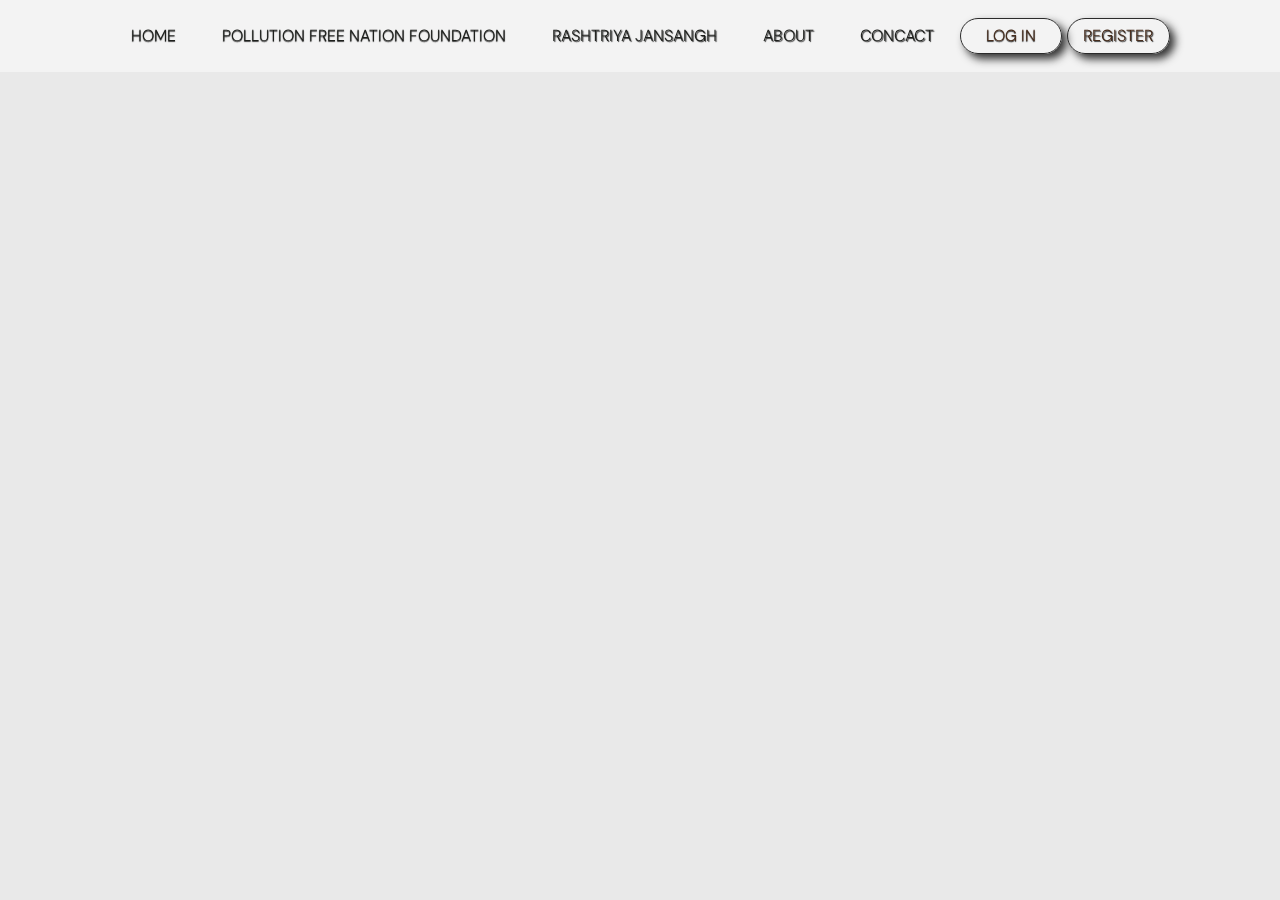
<file: navbar.html>
<!DOCTYPE html>
<html lang="en">
<head>
    <meta charset="UTF-8">
    <meta name="viewport" content="width=device-width, initial-scale=1.0">
    <title>NSSP</title>
    <link rel="stylesheet" href="index.css">
    <link rel="stylesheet" href="slideout.css">
    <link href="https://fonts.googleapis.com/css2?family=Inter:wght@300&display=swap" rel="stylesheet">
    <link href="https://fonts.googleapis.com/css2?family=Poppins:wght@100&display=swap" rel="stylesheet">
    <link href="https://fonts.googleapis.com/css2?family=Manrope:wght@200&display=swap" rel="stylesheet">
    <link href="https://fonts.googleapis.com/css2?family=DM+Sans:wght@300&display=swap" rel="stylesheet">
    <link href="https://fonts.googleapis.com/css2?family=Sora:wght@300&display=swap" rel="stylesheet">

</head>
<body>


        <div class="nav-bar">
        <!-- <div class="nav-logo">
            <img src="images/logo.jpeg" alt="Description of image">
        </div> -->
        <div class="nav-links-continer">
            <div class="nav-links"><a href="https://biki-chiradeep.github.io/NSSP/index.html">HOME</a></div>
            <div class="nav-links"><a href="https://biki-chiradeep.github.io/NSSP/pfnf.html">POLLUTION FREE NATION FOUNDATION</a></div>
            <div class="nav-links"><a href="https://biki-chiradeep.github.io/NSSP/rj.html">RASHTRIYA JANSANGH</a></div>
            <div class="nav-links"><a href="">ABOUT</a></div>
            <div class="nav-links"><a href="">CONCACT</a></div>
            <a class="nav-account-links" data-container-id="login-container">LOG IN</a>
            <a class="nav-account-links" data-container-id="login-container">REGISTER</a>
        </div>
        </div>

        <!-- <div class="nav-bar2">
            <div class="nav-bar2-subdivision">
                <div class="nav-logo2">
                    <img src="images/logo/logo1.jpeg" alt="Description of image">
                </div>
                <div class="nav-links-continer2">
                    <div class="nav-links"><a href="https://biki-chiradeep.github.io/NSSP/pfnf.html">POLLUTION FREE NATION FOUNDATION</a></div>
                </div>
            </div>
            <div class="nav-bar2-subdivision">
                <div class="nav-logo2">
                    <img src="images/logo/logo2.png" alt="Description of image">
                </div>
                <div class="nav-links-continer2">
                    <div class="nav-links"><a href="rj.html">RASHTRIYA JANSANGH</a></div>
                </div>
            </div>         -->
<!-- 
            <div class="nav-account-links-container">
                <a class="nav-account-links" data-container-id="login-container">LOG IN</a>
                <a class="nav-account-links" data-container-id="login-container">SIGN IN</a>
                <a class="nav-account-links" href="/donate.html">DONATE</a>
            </div> -->
    
        </div>

    <script  src="slideout.js" defer></script>
    <script  src="home.js" defer></script>
    <script src="js/cart.js"></script>

</body>
</html>
</file>
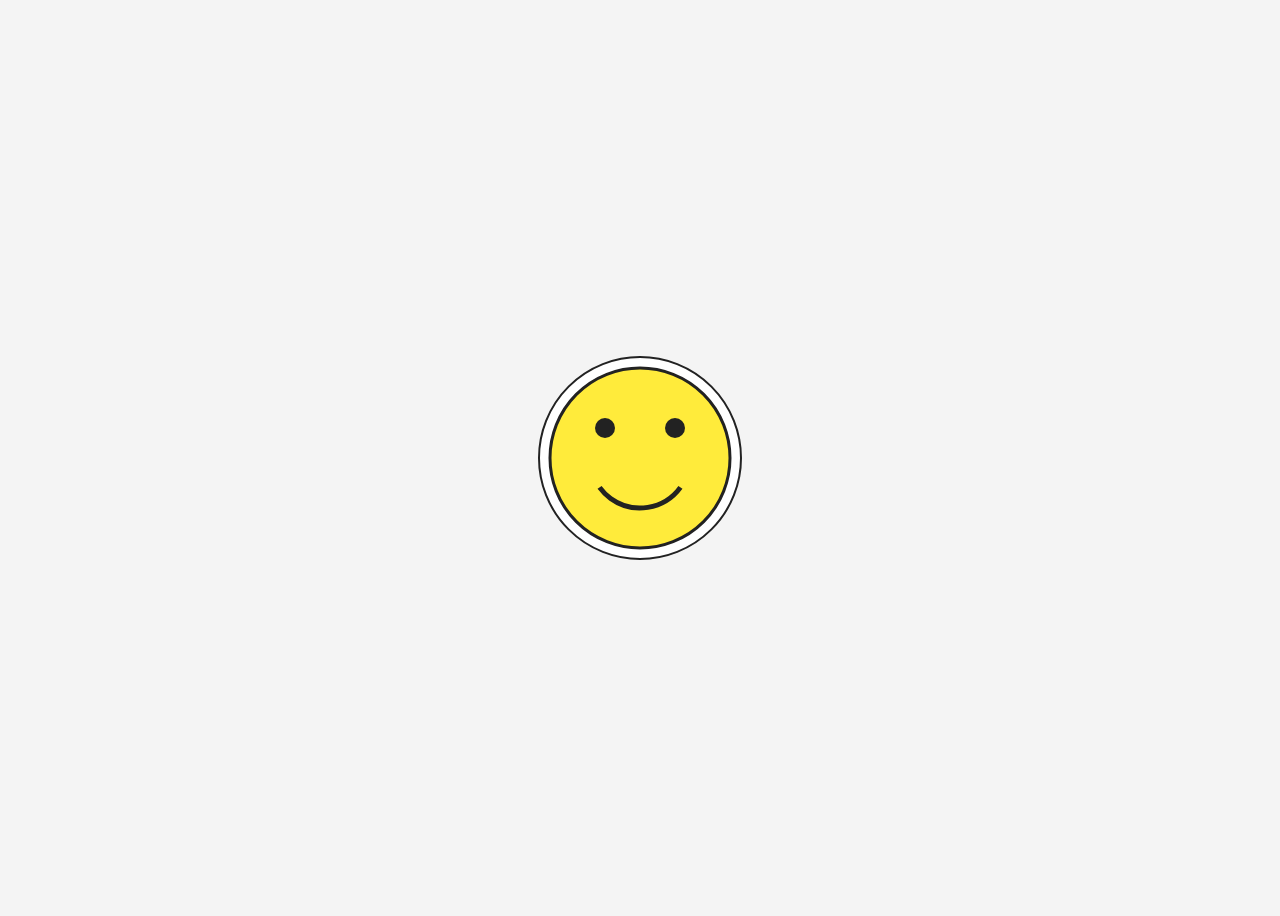
<file: smily.html>
<!DOCTYPE html>
<html lang="en">
<head>
  <meta charset="UTF-8">
  <title>Smiley Face Logo</title>
  <style>
    body {
      background: #f4f4f4;
      display: flex;
      justify-content: center;
      align-items: center;
      height: 100vh;
    }
    canvas {
      background: white;
      border: 2px solid #222;
      border-radius: 50%;
    }
  </style>
</head>
<body>
  <canvas id="smiley" width="200" height="200"></canvas>

  <script>
    const canvas = document.getElementById('smiley');
    const ctx = canvas.getContext('2d');

    // Face circle
    ctx.beginPath();
    ctx.arc(100, 100, 90, 0, Math.PI * 2); // center at (100,100), radius 90
    ctx.fillStyle = '#FFEB3B'; // Yellow face
    ctx.fill();
    ctx.strokeStyle = '#222';
    ctx.lineWidth = 3;
    ctx.stroke();

    // Left eye
    ctx.beginPath();
    ctx.arc(65, 70, 10, 0, Math.PI * 2);
    ctx.fillStyle = '#222';
    ctx.fill();

    // Right eye
    ctx.beginPath();
    ctx.arc(135, 70, 10, 0, Math.PI * 2);
    ctx.fillStyle = '#222';
    ctx.fill();

    // Smile (arc)
    ctx.beginPath();
    ctx.arc(100, 100, 50, 0.2 * Math.PI, 0.8 * Math.PI);
    ctx.strokeStyle = '#222';
    ctx.lineWidth = 5;
    ctx.stroke();
  </script>
</body>
</html>
</file>
<file: index.css>
* {
    margin: 0;
    padding: 0;
    box-sizing: border-box;
}
:root {
    --bg-color: #e9e9e9;
    --bg-color-rev: 	#bbdf85c4;
    --bg-color-rev-intro: #f5faeb5b;
    --text-color: #1d1f1c;
    --text-color-rev: #472d1d;
    --accent-color: #a35413;
    --accent-color-s3: #fffefeea;
    --accent-color-s2: #ffc08d;
    --accent-color-s1: #f5ffbb;
}
  
body {
    color: var(--text-color);
    background-color: var(--bg-color);
    line-height: 1.6;
    font-family: 'DM Sans', sans-serif;
    font-weight: 300;
    text-shadow: #333 0.5px 0.5px 1px;
}

.nav-bar{    
    display: flex;
    flex-wrap: wrap;
    justify-content: center; 
    align-items: center;
    position: fixed;
    top: 0;
    width: 100%;
    z-index: 999; 
    min-height: 8vh;
    background-color: rgba(255, 255, 255, 0.438);
    /* border-bottom: #2b2b2b 1px solid; */
    
}
.nav-logo{
    height: 100%;
    padding: 0 2vw;
}
.nav-logo img{
    width: 50px;
    height: 50px;
    margin: 1vw 0vw;
}

/* .nav-logo h1 span{
    color: var(--accent-color);
} */
.nav-links-continer{
    display: flex;
    flex-wrap: wrap;
    justify-content: space-around; 
    align-items: center;
    height:100%;
}
.nav-links{
    display: flex;
    white-space: nowrap;
    height: inherit;
}
.nav-links a{
    display: flex;
    text-decoration: none;
    color: var(--text-color); 
    transition: all 0.5s ease;
    padding: 1.2vw 1.8vw;
}
.nav-links a:hover{
    background-color: rgba(255, 255, 255, 0.938);
}
.nav-account-links-container{
    display: flex;
    justify-content: space-between;
    align-items: center;
    height: 100%;
    padding: .5vw 2vw;
}
.nav-account-links{
    margin: 0 0.2vw;
    padding: 0.3vw 1vw;
    width: 8vw;
    min-width: 80px;
    border: #2b2b2b 1px solid;
    box-shadow: 5px 5px 8px 0px #333;   
    text-align: center;
    border-radius: 40px;
    color: var(--text-color-rev);
    cursor: pointer;
    transition: all 0.3s ease;
    white-space: nowrap;
}
.nav-account-links:hover{
    background-color:var(--accent-color-s3);

}

.nav-bar2{    
    display: flex;
    flex-wrap: wrap;
    justify-content: space-around; 
    align-items: center;
    position: fixed;
    top: 8vh;
    width: 100%;
    z-index: 999; 
    min-height: 10vh;
    white-space: nowrap;
    border-bottom: #2b2b2b 1px solid;
    
}

.nav-bar2-subdivision{
    display: flex;
    align-items: center;
    background-color: var(--bg-color-rev) ;
    border-radius: 40px;
}
.nav-logo2{
    display: flex;
    align-items: center;
}
.nav-logo2 img{
    width: 50px;
    height: 50px;
    margin: 0vw 0vw;
    border-radius: 50%;

}
.nav-account-links-container2{
    display: flex;
    justify-content: space-between;
    align-items: center;
    height: 100%;
}
.intro-container{
    display: flex;
    flex-direction: column;
    justify-content: center;
    align-items: center;
    width:100%;
    min-height: 45vw;       
    background-size: cover;
    background-position: center;
    background-repeat: no-repeat;
    position: relative;
    overflow: hidden;
    /* border: #2b2b2b 1px solid; */
}
.pfnf-container{
    display: flex;
    flex-direction: row;
    padding: 2vw;
}
.pfnf-intro-box{
    display: flex;
    flex-direction: column;
    justify-content: center;
    align-items: center;
    width: 35vw;
    min-width: 285px;
    height: auto;
    min-height: 35vw;       
    background-size: cover;
    background-position: center;
    background-repeat: no-repeat;
    position: relative;
    overflow: hidden;
    margin-right: 2vw;
    border-radius: 40px;
    
}
.pfnf-container-box{
    display: flex;
    flex-direction: column;
    justify-content: center;
    align-items: center;
    width: 55vw;
    min-width: 375px;
    height: auto;
    min-height: 35vw;       
    background-size: cover;
    background-position: center;
    background-repeat: no-repeat;
    position: relative;
    overflow: hidden;
    margin-right: 2vw;
    border-radius: 40px;
    
}

.intro-container-box{
    display: flex;
    width: fit-content; 
    flex-direction: column; 
    background-color: var(--bg-color-rev-intro); 
    border-radius: 40px; 
    justify-content: center; 
    align-items: center; 
    padding: 2vw;
    margin: 2vw;
    margin-top: 14vw;
}
.intro-container button {
    display: inline;
    padding: 10px 20px;
    border-radius: 40px;
    color: var(--text-color);
    background-color: var(--bg-color-rev);
    font-size: 1.2rem;
}
.intro-container p{
    width: 80%;
}


.wave {
    display: flex;
    width: 100%;
    height: 60px;
}
.event-cards-container{
    display:flex;
    flex-wrap: wrap;
    flex-direction: row;
    justify-content: space-around;
    align-items: center;
    width: 100%;
    margin-bottom: 10vw;

}
.event-cards{
    display: flex;
    flex-direction: column;
    justify-content: space-around;
    width: 400px;    
    border: #2b2b2b 1px solid;
    padding: 20px;
    margin: 20px;
    height: 550px;
    border-radius: 10px;
}
.event-cards-desc {
    display: flex;
    flex-direction: column;
    justify-content: flex-start; /* Ensures content starts from the top */
    height: 320px;
    overflow-y: auto;
    padding: 20px 10px; /* Ensure padding is applied correctly */
    margin-top: 20px;
    margin-bottom: 20px;
    box-sizing: border-box;
}

.event-cards-bulets{    
    display:flex;
    flex-direction: row;
}
.event-cards-button-container{
    display:flex;
    justify-content:center;
    align-items:center;
    border-radius: 40px;
    width: 100%;
}
.event-cards-button{
    padding: 10px 20px;
    width: 80%;
    border-radius: 40px;
    color: var(--text-color-rev);
    background-color:var(--bg-color-rev);
}
.event-cards-title h2{
    text-decoration: underline;
}
.event-cards-title h4{
    color: rgb(151, 0, 0);
}
.event-cards-title h3{
    display: inline-block;
    color:  rgb(7, 116, 79);
    background-color: rgba(28, 223, 158, 0.568);
    border: #2b2b2b 1px solid;
    padding: 2px 5px;
    border-radius: 10px;
}

.learn-more{
    display: inline-block;
    padding: 10px 20px;
    border-radius: 10px;
    color: var(--text-color-rev);
    background-color: var(--bg-color-rev);
}
.about-us-intro-container{
    display: flex;
    flex-direction: column;
    justify-content: center;
    align-items: center;
    width:100%;
    height:10vh;
    background-color: rgb(151, 0, 0);
    color: var(--text-color);
}
.about-us-container{
    display:flex;
    flex-direction: column;
    justify-content:center;
    align-items:center;
    width: 100%;
}

.about-us-container-text-container{   
    display:flex;
    flex-direction: column;
    justify-content:center;
    align-items:center;
    width: 500px;    
}
.about-us-container-text-container ul{
    padding: 20px;
}
.about-us-container-button-container{
    display:flex;
    justify-content:center;
    align-items:center;
    width: 100%;
}
.about-us-container-button{
    display: inline;
    padding: 10px 20px;
    border-radius: 40px;
    color: var(--text-color-rev);
    background-color: var(--bg-color-rev);
}
.container-gap{
    display: flex;
    flex-direction: column;
    justify-content: center;
    align-items: center;
    width:100%;
    height:5vh;
    background-color: rgb(151, 0, 0);
    color: var(--text-color);
}
.contact-us-intro-container{
    display: flex;
    flex-direction: column;
    justify-content: center;
    align-items: center;
    width:100%;
    height:10vh;    
}
.contact-us-container{
    display:flex;
    justify-content:center;
    align-items:center;
    width: 100%;    
}
.contact-us-container div{
    display:flex;
    flex-direction: column;
    justify-content:center;
    align-items:center;
    width: 50%;    
    padding: 20px;
    border-radius: 10px;
    margin-bottom: 5vh;
}



/* CSS for Footer */

#site-footer {
    background-color: #333;
    color: var(--accent-color-s3);
    padding: 20px 0;
}

.footer-container {
    max-width: 1200px;
    margin: 0 auto;
    display: flex;
    flex-wrap: wrap;
    gap: 20px;
    justify-content: space-between;
    padding: 0 20px;
}

/* Logo Styling */
.footer-logo {
    width: 120px;
    margin-bottom: 10px;
}

.footer-about, .footer-links, .footer-contact, .footer-social {
    min-width: 200px;
}

.footer-about h3 {
    margin-bottom: 10px;
}

.footer-about p {
    font-size: 1em;

}

.footer-links h4, .footer-contact h4, .footer-social h4, .footer-social a, footer p a {
    font-size: 1em;
    margin-bottom: 10px;
}

.footer-links ul {
    list-style: none;
    padding: 0;
}

.footer-links li {
    margin: 5px 0;
}

.footer-links a {
    color: var(--accent-color-s3);
    text-decoration: none;
    transition: all 0.3s ease;
    padding: 0.5vw;
}

.footer-links a:hover {
    background-color: var(--accent-color);
}

.footer-contact p {
    font-size: 0.9em;
}

.footer-contact a {
    color: var(--accent-color-s3);
    text-decoration: none;
}

.footer-contact a:hover {
    color: var(--accent-color-s3);
}

/* Social Media Icon Styling */
.footer-social a {
    display: inline-block;
    margin-right: 10px;
    transition: transform 0.3s;
}

.social-icon {
    width: 24px;
    height: 24px;
    filter: brightness(0) invert(1);
    transition: transform 0.3s;
}

.social-icon:hover {
    transform: scale(1.1);
}

/* Copyright Text */
.footer-about p:last-of-type {
    margin-top: 20px;
    font-size: 0.9em;
    color: var(--accent-color-s2);
    text-align: center;
}

/* Ending of CSS for Footer */






.cart-link {
    text-decoration: none;
}

.product-grid {
    display: grid;
    grid-template-columns: repeat(auto-fit, minmax(250px, 1fr));
    gap: 20px;
}

.product-card, .related-products a {
    border: 1px solid #ddd;
    padding: 15px;
    text-align: center;
}

.product-card img, .related-products img {
    width: 100%;
    height: auto;
}

.btn {
    display: inline-block;
    margin: 10px 0;
    border-radius: 40px;
    color: var(--text-color);
    padding: 8px 16px;
    text-decoration: none;
    box-shadow: #333  2px 2px 3px;
}



.cart-item {
    margin: 10px 0;
}

.checkout-summary {
    margin-top: 20px;
    font-size: 1.2em;
}
</file>
<file: slideout.css>
.slideOut {
    background-color:rgb(151, 0, 0);
    height: 350px;
    margin: 0;
    display: grid;
    grid-template-rows: 300px 50px;
    grid-template-columns: 1fr 30px 30px 30px 30px 30px 1fr;
    align-items: center;
    justify-items: center;
    font-family: 'Poppins', sans-serif;
}

.item-slide-out img {
    width: 100px;
    height: 100px;
    border-radius: 50%;
    margin-top: 15px;
}

.name {
    margin-bottom: 2px;
    color: var(--text-color);
}

.occupation {
    font-style: italic;
    margin-top: 2px;
}

main#carousel {
    grid-row: 1 / 2;
    grid-column: 1 / 8;
    width: 100%;
    height: 250px;
    display: flex;
    align-items: center;
    justify-content: center;
    overflow: hidden;
    transform-style: preserve-3d;
    perspective: 400px;
    --items: 5;
    --middle: 3;
    --position: 1;
    pointer-events: none;
}

div.item-slide-out {
    text-align: center;
    padding: 20px;
    border: 3px solid black;
    border-radius: 20px;
    background-color: var(--bg-color);
    position: absolute;
    width: 300px;
    height: 250px;
    --r: calc(var(--position) - var(--offset));
    --abs: max(calc(var(--r) * -1), var(--r));
    transition: all 0.25s linear;
    transform: rotateY(calc(-10deg * var(--r))) translateX(calc(-300px * var(--r)));
    z-index: calc((var(--position) - var(--abs)));
}

div.item-slide-out:nth-of-type(1) {
    --offset: 1;
}
div.item-slide-out:nth-of-type(2) {
    --offset: 2;
}
div.item-slide-out:nth-of-type(3) {
    --offset: 3;
}
div.item-slide-out:nth-of-type(4) {
    --offset: 4;
}
div.item-slide-out:nth-of-type(5) {
    --offset: 5;
}

.slideOut input:nth-of-type(1) {
    grid-column: 2 / 3;
    grid-row: 2 / 3;
}

.slideOut input:nth-of-type(1):checked ~ main#carousel {
    --position: 1;
}

.slideOut input:nth-of-type(2) {
    grid-column: 3 / 4;
    grid-row: 2 / 3;
}
.slideOut input:nth-of-type(2):checked ~ main#carousel {
    --position: 2;
}

.slideOut input:nth-of-type(3) {
    grid-column: 4 /5;
    grid-row: 2 / 3;
}
.slideOut input:nth-of-type(3):checked ~ main#carousel {
    --position: 3;
}

.slideOut input:nth-of-type(4) {
    grid-column: 5 / 6;
    grid-row: 2 / 3;
}
.slideOut input:nth-of-type(4):checked ~ main#carousel {
    --position: 4;
}

.slideOut input:nth-of-type(5) {
    grid-column: 6 / 7;
    grid-row: 2 / 3;
}
.slideOut input:nth-of-type(5):checked ~ main#carousel {
    --position: 5;
}

        /* Navigation Buttons */
        .carousel-controls {
            display: flex;
            justify-content: center;
            grid-column: 1 / 8;
            grid-row: 2 / 3;
        }
        .carousel-controls button {
            position: absolute;
            justify-items: space-around;
            top: 50%;
            transform: translateY(-50%);
            background-color: var(--bg-color);
            color: var(--text-color);
            border: none;
            border-radius: 20px;
            padding: 10px 20px;
            cursor: pointer;
            font-size: 20px;
            pointer-events: auto !important;
            z-index: 9999 !important;
            width: 150px;
        }
        

        .carousel-controls button:hover {
            background-color: var(--bg-color-rev);
        }

        #prevBtn { left: 10px; }
        #nextBtn { right: 10px; }
</file>
